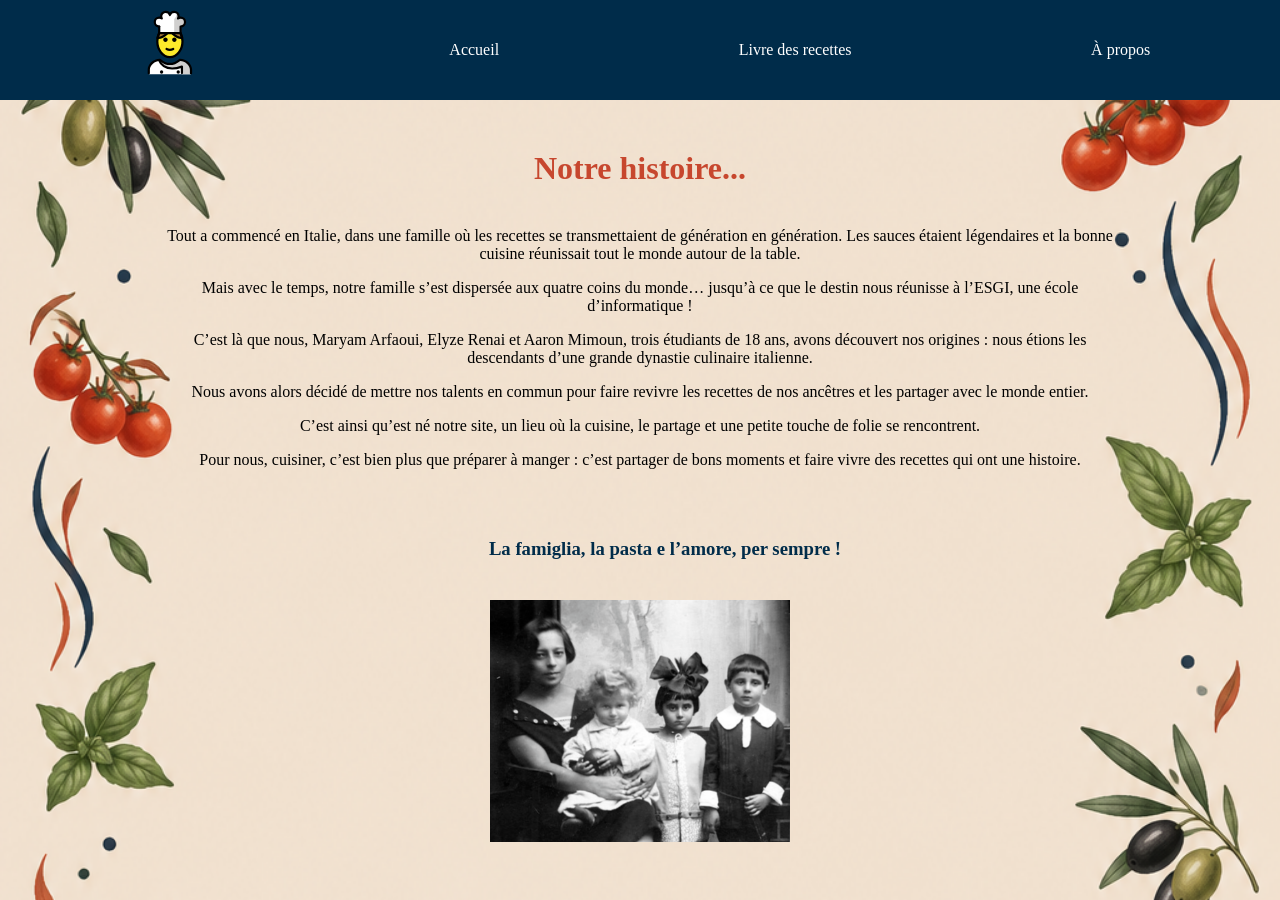
<file: site_recette/a_propos.html>
<!DOCTYPE html>
<html lang="en">
<head>
    <meta charset="UTF-8">
    <meta name="viewport" content="width=device-width, initial-scale=1.0">
    <title>À propos de nous</title>
    <link rel="stylesheet" type="text/css" href="style2.css">

</head>
<body>
    <header>
        <nav>
            <img src="image/cook.svg" height="80" alt="Cuisinier">
            <a href="site_cuisine.html">Accueil</a>
            <a href="recettes.html">Livre des recettes</a>
            <a href="a_propos.html">À propos</a>
        </nav>
    </header>
    <h1>Notre histoire...</h1>
    <div class="histoire">
            <p>
                Tout a commencé en Italie, dans une famille où les recettes
                se transmettaient de génération en génération. Les sauces
                étaient légendaires et la bonne cuisine réunissait tout le
                monde autour de la table.
            </p>
            <p>
                Mais avec le temps, notre famille s’est dispersée aux quatre
                coins du monde… jusqu’à ce que le destin nous réunisse à
                l’ESGI, une école d’informatique !
            </p>
            <p>
                C’est là que nous, Maryam Arfaoui, Elyze Renai et Aaron Mimoun,
                trois étudiants de 18 ans, avons découvert nos origines :
                nous étions les descendants d’une grande dynastie culinaire
                italienne.
            </p>
            <p>
                Nous avons alors décidé de mettre nos talents en commun
                pour faire revivre les recettes de nos ancêtres et les
                partager avec le monde entier.
            </p>
            <p>
                C’est ainsi qu’est né notre site, un lieu où la cuisine,
                le partage et une petite touche de folie se rencontrent.
            </p>
            <p>
                Pour nous, cuisiner, c’est bien plus que préparer à manger :
                c’est partager de bons moments et faire vivre des recettes
                qui ont une histoire.
            </p>
            <h3>La famiglia, la pasta e l’amore, per sempre !</h3>
        </div>
    </div>
    <div class="heritage">
        <img src="image/imm.png" alt="heritiers">
    </div>
</body>
</html>
</file>
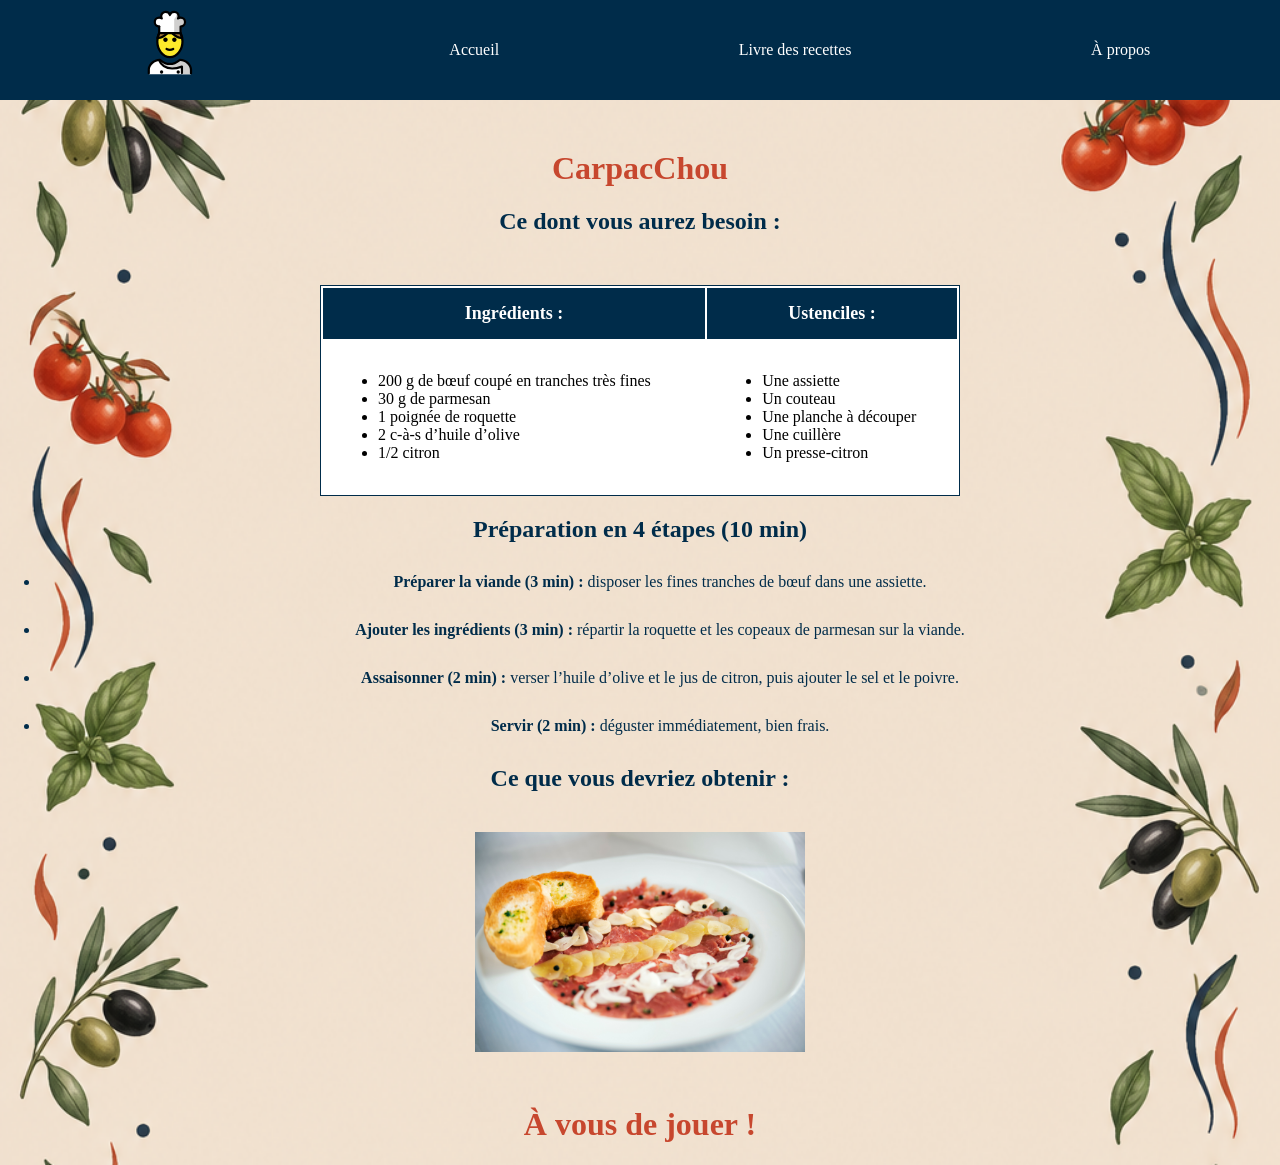
<file: site_recette/carpacchou.html>
<!DOCTYPE html>
<html lang="en">
<head>
    <meta charset="UTF-8">
    <meta name="viewport" content="width=device-width, initial-scale=1.0">
    <title>CarpacChou</title>
    <link rel="stylesheet" type="text/css" href="style2.css">
</head>
<body>
    <header>
        <nav>
            <img src="image/cook.svg" height="80" alt="Cuisinier">
            <a href="site_cuisine.html">Accueil</a>
            <a href="recettes.html">Livre des recettes</a>
            <a href="a_propos.html">À propos</a>
        </nav>
    </header>
    <h1>CarpacChou</h1>
    <h2>Ce dont vous aurez besoin : </h2>
    <table>
          <tr>
            <th>Ingrédients : </th>
            <th>Ustenciles : </th>
          </tr>
          <tr>
            <td>
                <ul>
                    <li>200 g de bœuf coupé en tranches très fines</li>
                    <li>30 g de parmesan</li>
                    <li>1 poignée de roquette</li>
                    <li>2 c-à-s d’huile d’olive</li>
                    <li>1/2 citron</li>
                </ul>
            </td>
            <td>
                <ul>
                    <li>Une assiette</li>
                    <li>Un couteau</li>
                    <li>Une planche à découper</li>
                    <li>Une cuillère</li>
                    <li>Un presse-citron</li>
                </ul></td>
          </tr>
        </table>

        <h2>Préparation en 4 étapes (10 min)</h2>

<ul class="liste">
    <li>
        <strong>Préparer la viande (3 min) : </strong>disposer les fines tranches de bœuf dans une assiette.
    </li>
    <li>
        <strong>Ajouter les ingrédients (3 min) : </strong>répartir la roquette et les copeaux de parmesan sur la viande.
    </li>
    <li>
        <strong>Assaisonner (2 min) : </strong>verser l’huile d’olive et le jus de citron, puis ajouter le sel et le poivre.
    </li>
    <li>
        <strong>Servir (2 min) : </strong>déguster immédiatement, bien frais.
    </li>
</ul>

    <h2>Ce que vous devriez obtenir : </h2>
    <div class="resultat">
        <img src="image/carpa_3.jpg" height="220" alt="CarpacChou">
    </div>
<h1 class="fin">À vous de jouer !</h1>
</body>
</html>
</file>
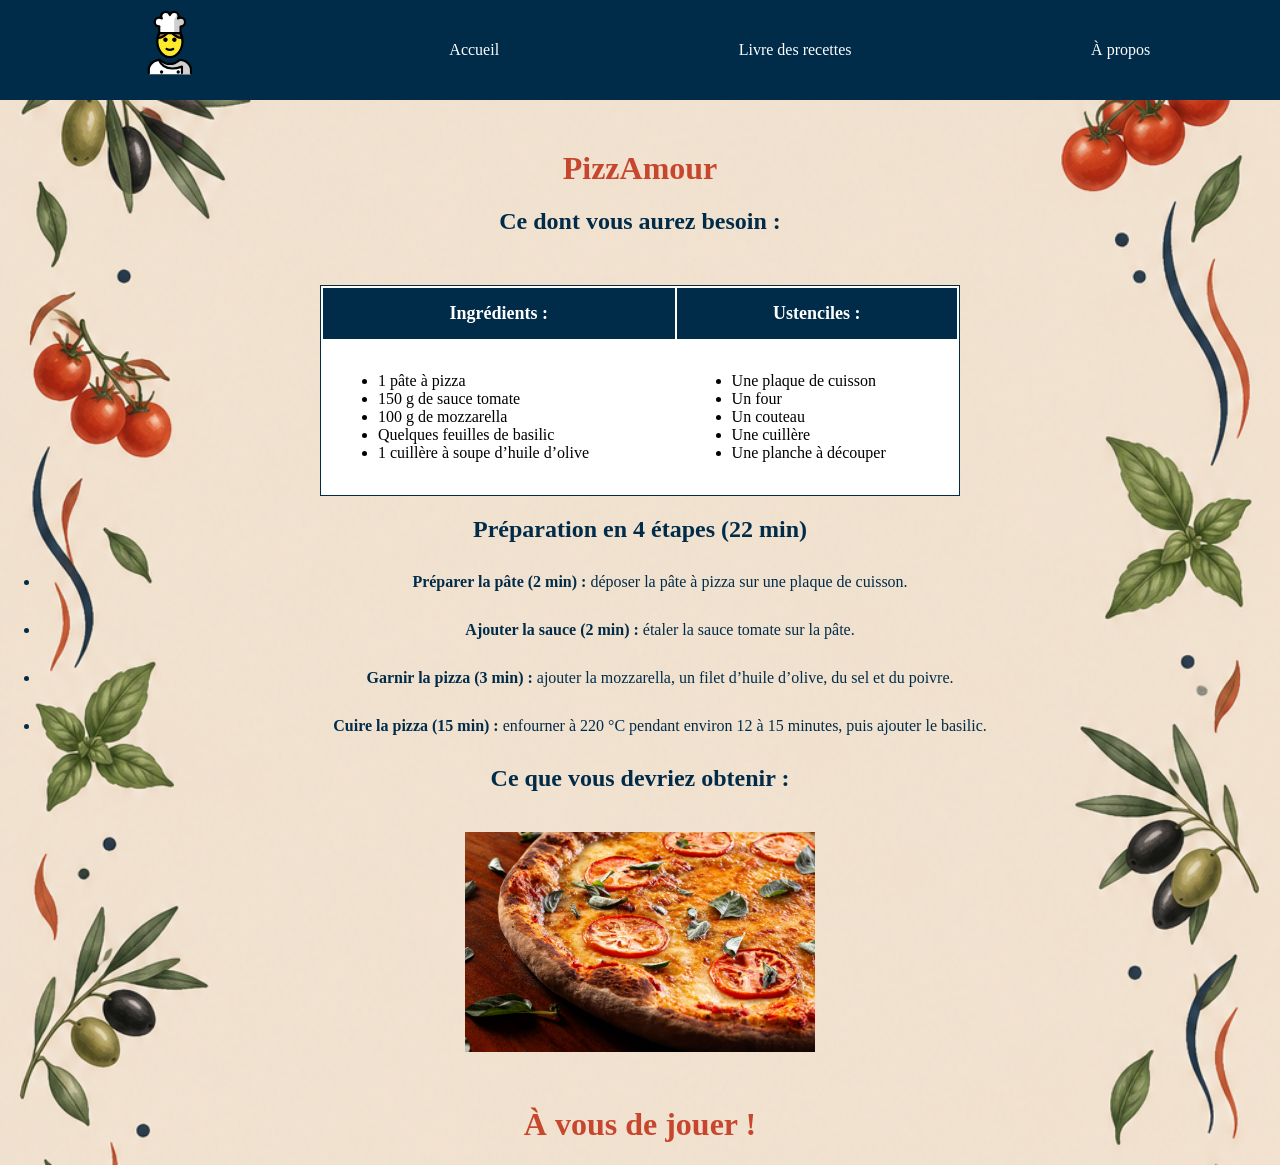
<file: site_recette/pizzamour.html>
<!DOCTYPE html>
<html lang="en">
<head>
    <meta charset="UTF-8">
    <meta name="viewport" content="width=device-width, initial-scale=1.0">
    <title>PizzAmour</title>
    <link rel="stylesheet" type="text/css" href="style2.css">
</head>
<body>
    <header>
        <nav>
            <img src="image/cook.svg" height="80" alt="Cuisinier">
            <a href="site_cuisine.html">Accueil</a>
            <a href="recettes.html">Livre des recettes</a>
            <a href="a_propos.html">À propos</a>
        </nav>
    </header>
    <h1>PizzAmour</h1>
    <h2>Ce dont vous aurez besoin : </h2>
    <table>
          <tr>
            <th>Ingrédients : </th>
            <th>Ustenciles : </th>
          </tr>
          <tr>
            <td>
                <ul>
                    <li>1 pâte à pizza</li>
                    <li>150 g de sauce tomate</li>
                    <li>100 g de mozzarella</li>
                    <li>Quelques feuilles de basilic</li>
                    <li>1 cuillère à soupe d’huile d’olive</li>
                </ul>
            </td>
            <td>
                <ul>
                    <li>Une plaque de cuisson</li>
                    <li>Un four</li>
                    <li>Un couteau</li>
                    <li>Une cuillère</li>
                    <li>Une planche à découper</li>
                </ul>
            </td>
          </tr>
        </table>

        <h2>Préparation en 4 étapes (22 min)</h2>

<ul class="liste">
    <li>
        <strong>Préparer la pâte (2 min) : </strong>déposer la pâte à pizza sur une plaque de cuisson.
    </li>
    <li>
        <strong>Ajouter la sauce (2 min) : </strong>étaler la sauce tomate sur la pâte.
    </li>
    <li>
        <strong>Garnir la pizza (3 min) :</strong> ajouter la mozzarella, un filet d’huile d’olive, du sel et du poivre.
    </li>
    <li>
        <strong>Cuire la pizza (15 min) : </strong>enfourner à 220 °C pendant environ 12 à 15 minutes, puis ajouter le basilic.
    </li>
</ul>

    <h2>Ce que vous devriez obtenir : </h2>
    <div class="resultat">
        <img src="image/pizza1.jpg" height="220" alt="PizzAmour">
    </div>
<h1 class="fin">À vous de jouer !</h1>
</body>
</html>
</file>
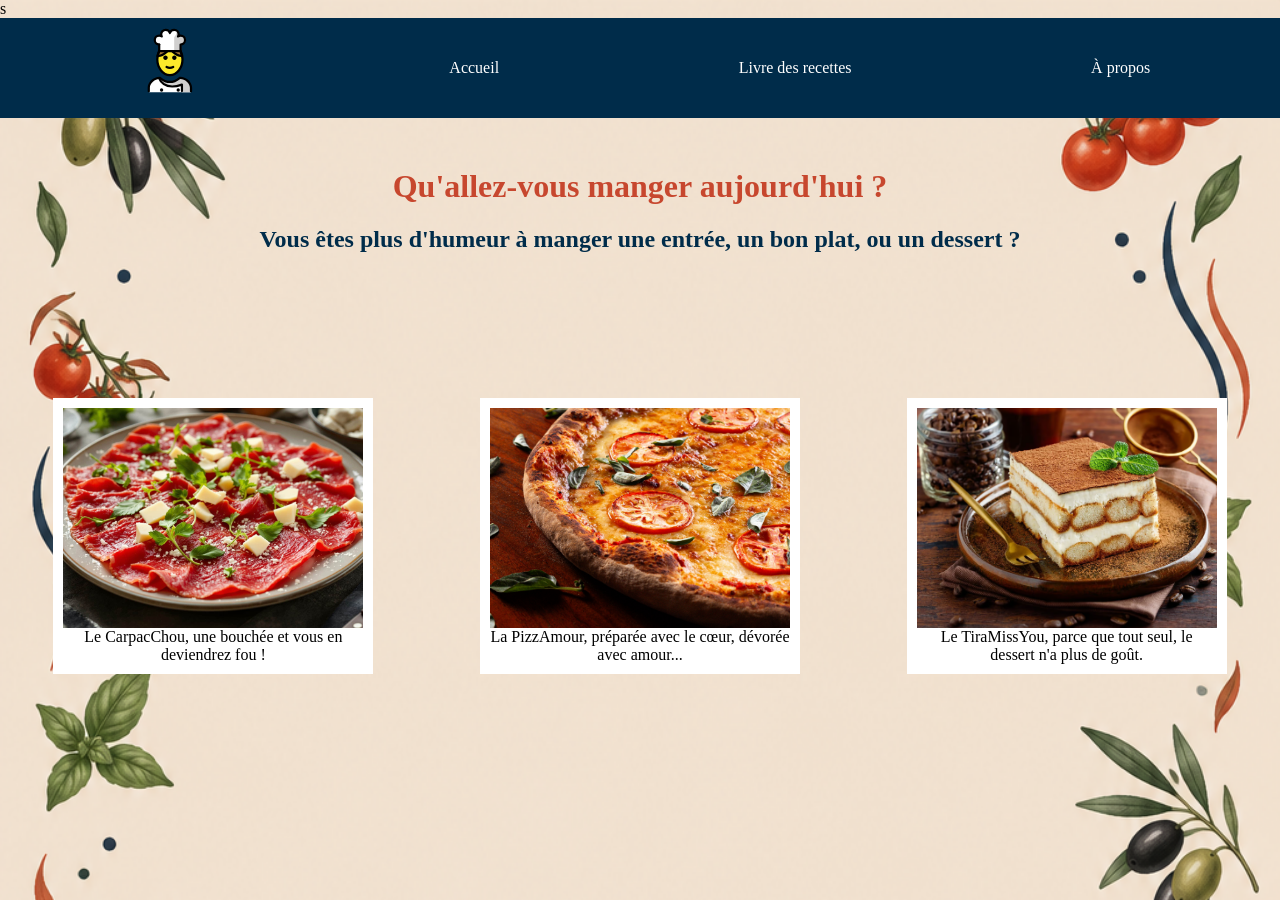
<file: site_recette/recettes.html>
s<!DOCTYPE html>
<html lang="en">

<head>
    <meta charset="UTF-8">
    <meta name="viewport" content="width=device-width, initial-scale=1.0">
    <title>Nos recettes</title>
    <link rel="stylesheet" type="text/css" href="style2.css">
</head>
<body>
    <header>
        <nav>
            <img src="image/cook.svg" height="80" alt="Cuisinier">
            <a href="site_cuisine.html">Accueil</a>
            <a href="recettes.html">Livre des recettes</a>
            <a href="a_propos.html">À propos</a>
        </nav>
    </header>
    <h1>Qu'allez-vous manger aujourd'hui ?</h1>
    <h2>Vous êtes plus d'humeur à manger une entrée, un bon plat, ou un dessert ?</h2>
    <nav class = "recettes">
    <a href="carpacchou.html">
      <figure>
        <div class="image-container">
        <img src="image/carpaccio.jpeg" height="220" alt="CarpacChou">
        </div>
        <figcaption>
        Le CarpacChou, une bouchée et vous en deviendrez fou !
        </figcaption>
      </figure>
    </a>
    <a href="pizzamour.html">
    <figure>
        <div class="image-container">
          <img src="image/pizza1.jpg" height="220" alt="PizzAmour">
        </div>
          <figcaption>
            La PizzAmour, préparée avec le cœur, dévorée avec amour...
          </figcaption>
    </figure>
  </a>
  <a href="tiramissyou.html">
    <figure>
        <div class="image-container">
          <img src="image/tiramisu.avif" height="220" alt="TiraMissYou">
        </div>
          <figcaption>
            Le TiraMissYou, parce que tout seul, le dessert n'a plus de goût.
          </figcaption>
    </figure>
  </a>
  </nav>
</body>
</html>
</file>
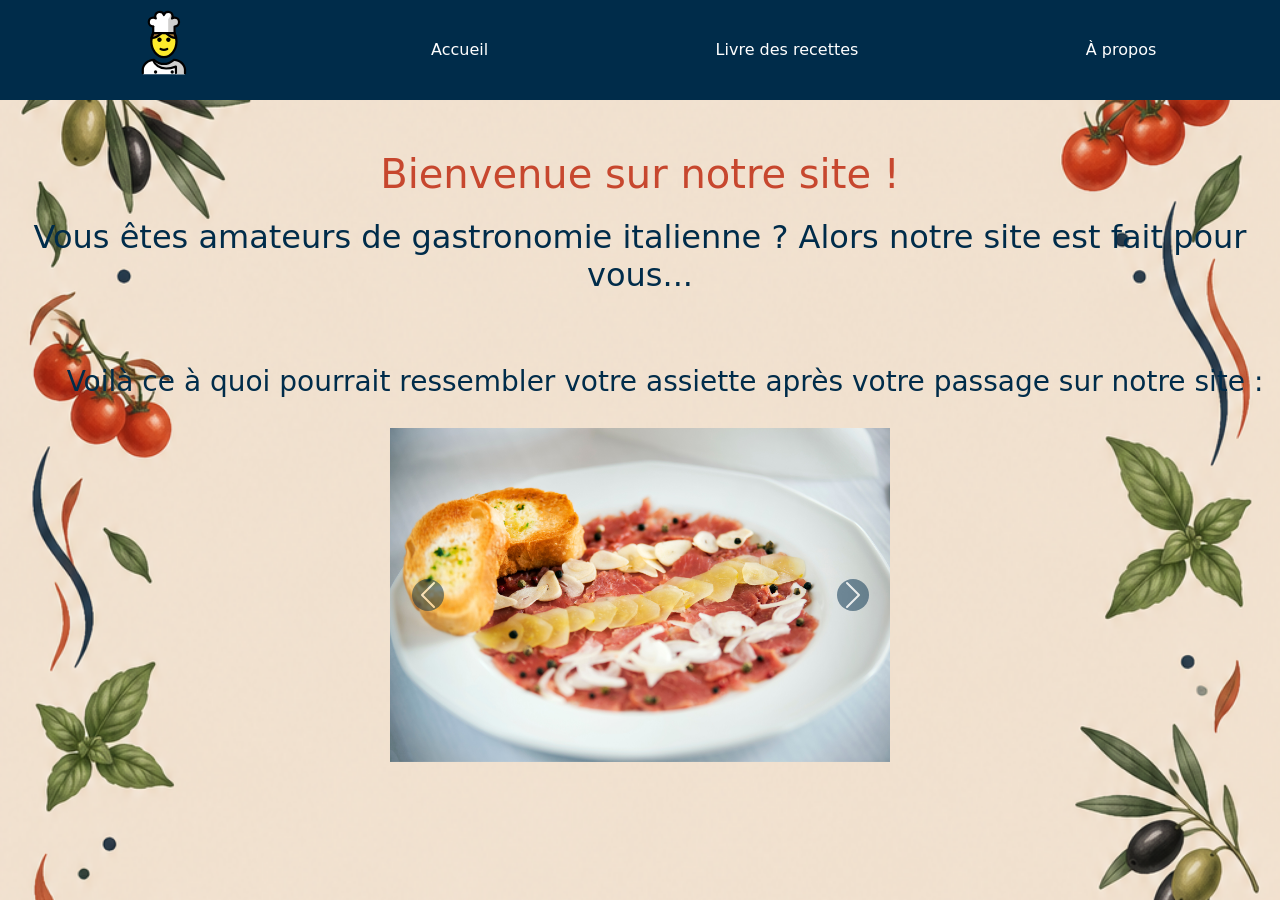
<file: site_recette/site_cuisine.html>
<!DOCTYPE html>
<html lang="en">
<head>
    <meta charset="UTF-8">
    <meta name="viewport" content="width=device-width, initial-scale=1.0">
    <title>Nos recettes</title>
    <link href="https://cdn.jsdelivr.net/npm/bootstrap@5.3.8/dist/css/bootstrap.min.css" rel="stylesheet">
    <link rel="stylesheet" type="text/css" href="style2.css">
</head>
<body>
    <header>
        <nav>
            <img src="image/cook.svg" height="80" alt="Cuisinier">
            <a href="site_cuisine.html">Accueil</a>
            <a href="recettes.html">Livre des recettes</a>
            <a href="a_propos.html">À propos</a>
        </nav>
    </header>
    <h1>Bienvenue sur notre site !</h1>
    <h2>Vous êtes amateurs de gastronomie italienne ? Alors notre site est fait pour vous...</h2>
    <h3>Voilà ce à quoi pourrait ressembler votre assiette après votre passage sur notre site : </h3>

    

<div id="mesRecettes" class="carousel slide">
    <div class="carousel-inner">

        <div class="carousel-item active">
            <img src="image/carpa_3.jpg" class="d-block w-100" alt="CarpacChou">
        </div>

        <div class="carousel-item">
            <img src="image/pizza2.jpg" class="d-block w-100" alt="PizzAmour">
        </div>

        <div class="carousel-item">
            <img src="image/tiramisuu.jpg" class="d-block w-100" alt="TiraMissYou">
        </div>


    </div>

    <button class="carousel-control-prev" type="button" data-bs-target="#mesRecettes" data-bs-slide="prev">
        <span class="carousel-control-prev-icon flecheGauche"></span>
    </button>

    <button class="carousel-control-next" type="button" data-bs-target="#mesRecettes" data-bs-slide="next">
        <span class="carousel-control-next-icon flecheDroite"></span>
    </button>

</div>

<script src="https://cdn.jsdelivr.net/npm/bootstrap@5.3.8/dist/js/bootstrap.bundle.min.js"></script>
</body>
</html>
</file>
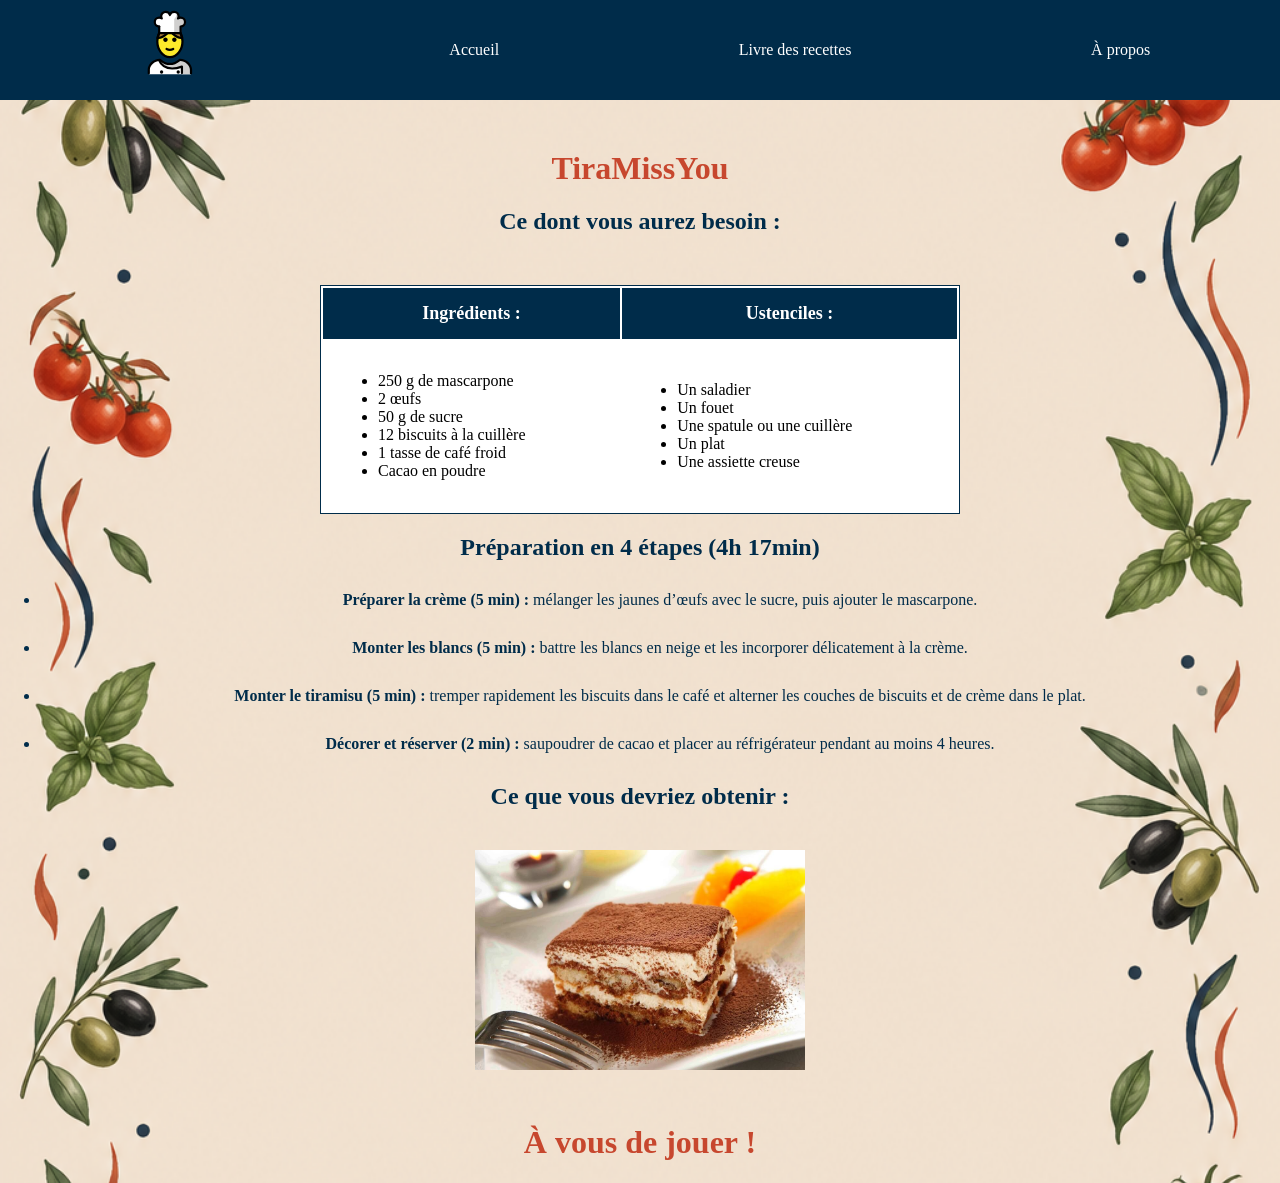
<file: site_recette/tiramissyou.html>
<!DOCTYPE html>
<html lang="en">
<head>
    <meta charset="UTF-8">
    <meta name="viewport" content="width=device-width, initial-scale=1.0">
    <title>TiraMissYou</title>
    <link rel="stylesheet" type="text/css" href="style2.css">
</head>
<body>
    <header>
        <nav>
            <img src="image/cook.svg" height="80" alt="Cuisinier">
            <a href="site_cuisine.html">Accueil</a>
            <a href="recettes.html">Livre des recettes</a>
            <a href="a_propos.html">À propos</a>
        </nav>
    </header>
    <h1>TiraMissYou</h1>
    <h2>Ce dont vous aurez besoin : </h2>
    <table>
          <tr>
            <th>Ingrédients : </th>
            <th>Ustenciles : </th>
          </tr>
          <tr>
            <td>
                <ul>
                    <li>250 g de mascarpone</li>
                    <li>2 œufs</li>
                    <li>50 g de sucre</li>
                    <li>12 biscuits à la cuillère</li>
                    <li>1 tasse de café froid</li>
                    <li>Cacao en poudre</li>
                </ul>
            </td>
            <td>
                <ul>
                    <li>Un saladier</li>
                    <li>Un fouet</li>
                    <li>Une spatule ou une cuillère</li>
                    <li>Un plat</li>
                    <li>Une assiette creuse</li>
                </ul>
            </td>
          </tr>
        </table>

        <h2>Préparation en 4 étapes (4h 17min)</h2>

<ul class="liste">
    <li>
        <strong>Préparer la crème (5 min) : </strong>mélanger les jaunes d’œufs avec le sucre, puis ajouter le mascarpone.
    </li>
    <li>
        <strong>Monter les blancs (5 min) : </strong>battre les blancs en neige et les incorporer délicatement à la crème.
    </li>
    <li>
        <strong>Monter le tiramisu (5 min) :</strong> tremper rapidement les biscuits dans le café et alterner les couches de biscuits et de crème dans le plat.
    </li>
    <li>
        <strong>Décorer et réserver (2 min) : </strong>saupoudrer de cacao et placer au réfrigérateur pendant au moins 4 heures.
    </li>
</ul>

    <h2>Ce que vous devriez obtenir : </h2>
    <div class="resultat">
        <img src="image/tiramisuu.jpg" height="220" alt="PizzAmour">
    </div>
<h1 class="fin">À vous de jouer !</h1>
</body>
</html>
</file>
<file: site_recette/style2.css>
body {
    background-color: #F5E9DF;
    background-image: url("image/fond_site.png");
    background-repeat: no-repeat;
    background-position: center top;
    background-size: cover;
    margin: 0;
}


header {
    padding: 10px;
    display: flex;
    justify-content: space-between;
    align-items: center;
    background-color: #002C4A;
    position: sticky;
    top: 0;
    z-index: 1000;
}

nav {
    width: 100%;
    display: flex;
    justify-content: space-around;
    align-items: center;
}

nav a {
    color: white;
    text-decoration: none;
}

h1 {
    color: #C7472E;
    text-align: center;
    margin-top: 50px;
}

h2 {
    color: #002C4A;
    text-align: center;
    margin: 20px;
}

h3 {
    color: #002C4A;
    padding-top: 50px;
    padding-left: 50px;
    text-align: center;
}

.recettes {
    padding-top: 100px;
    display: flex;
    align-items: center;
} 

.recettes figure {
    text-align: center;
    background-color: white;
    padding: 10px;
    margin: 15px;
    width: 300px;
}

.image-container{
    overflow: hidden;
}

.image-container img{
    transition: transform 0.5s;
}

.image-container:hover img{
    transform: scale(1.2);
}

.recettes a {
    color: black;
    padding: 10px;
}

#mesRecettes {
    width: 500px;
    margin: 30px auto;
}

.imageRecette img {
    height: 300px;
    object-fit: cover;
}

.flecheGauche,
.flecheDroite {
    background-color: #002C4A;
    border-radius: 50%;
}


table {
    width: 50%;
    margin: auto;
    margin-top: 50px;
    background-color: white;
    border: 1px solid #002C4A;
}
th {
    background-color: #002C4A;
    color: white;
    padding: 15px;
    font-size: 18px;
}

td {
    padding: 15px;
}

.liste li{
    text-align: center;
    padding: 10px;
    margin-bottom: 10px;
    color: #002C4A;
}

.resultat {
    text-align: center;

}
.resultat img{
    margin-top: 20px;
}

.histoire {
    width: 75%;
    margin: 40px auto;
    text-align: center;
}

.heritage img{
    display: block;
    margin-left: auto;
    margin-right: auto;
    width: 300px;
}

footer {
    background-color: #002C4A;
    color: white;
    text-align: center;
    padding: 25px;
    margin-top: 50px;
}

.footer-contenu h2 {
    color: white;
    margin: 10px;
}

.footer-contenu p {
    margin: 10px;
}

.footer-liens {
    margin: 20px;
}

.footer-liens a {
    color: white;
    text-decoration: none;
    margin: 15px;
}

.footer-liens a:hover {
    text-decoration: underline;
}

.copyright {
    font-size: 13px;
    margin-top: 20px;
}


@media screen and (max-width: 800px) {

    body {
        background-size: cover;
        background-position: center top;
    }




    header {
        width: 100%;
        padding: 10px 0;
    }

    nav {
        width: 100%;
        flex-direction: column;
    }

    nav img {
        height: 60px;
    }

    nav a {
        font-size: 16px;
        margin: 6px;
    }





    h1 {
        font-size: 26px;
        margin-top: 25px;
        padding: 0 10px;
    }

    h2 {
        font-size: 20px;
        margin: 15px;
    }

    h3 {
        font-size: 17px;
        padding: 20px 15px 0 15px;
    }




    .recettes {
        flex-direction: column;
        padding-top: 25px;
        width: 100%;
    }

    .recettes figure {
        width: 90%;
        margin: 15px auto;
    }

    .recettes img {
        max-width: 100%;
    }





    #mesRecettes {
        width: 90%;
        margin: 20px auto;
    }






    table {
        width: 95%;
        margin: 25px auto;
    }

    th {
        padding: 8px;
        font-size: 15px;
    }

    td {
        padding: 8px;
        font-size: 13px;
    }

    td ul {
        padding-left: 18px;
    }








    .liste {
        padding: 0 15px;
    }

    .liste li {
        font-size: 14px;
        padding: 8px;
    }

    /* Images */
    .resultat img {
        max-width: 90%;
    }

    .heritage img {
        max-width: 90%;
    }








    .histoire {
        width: 90%;
        margin: 25px auto;
    }

    .histoire p {
        font-size: 15px;
    }

    .fin {
        font-size: 25px;
    }
}
</file>
